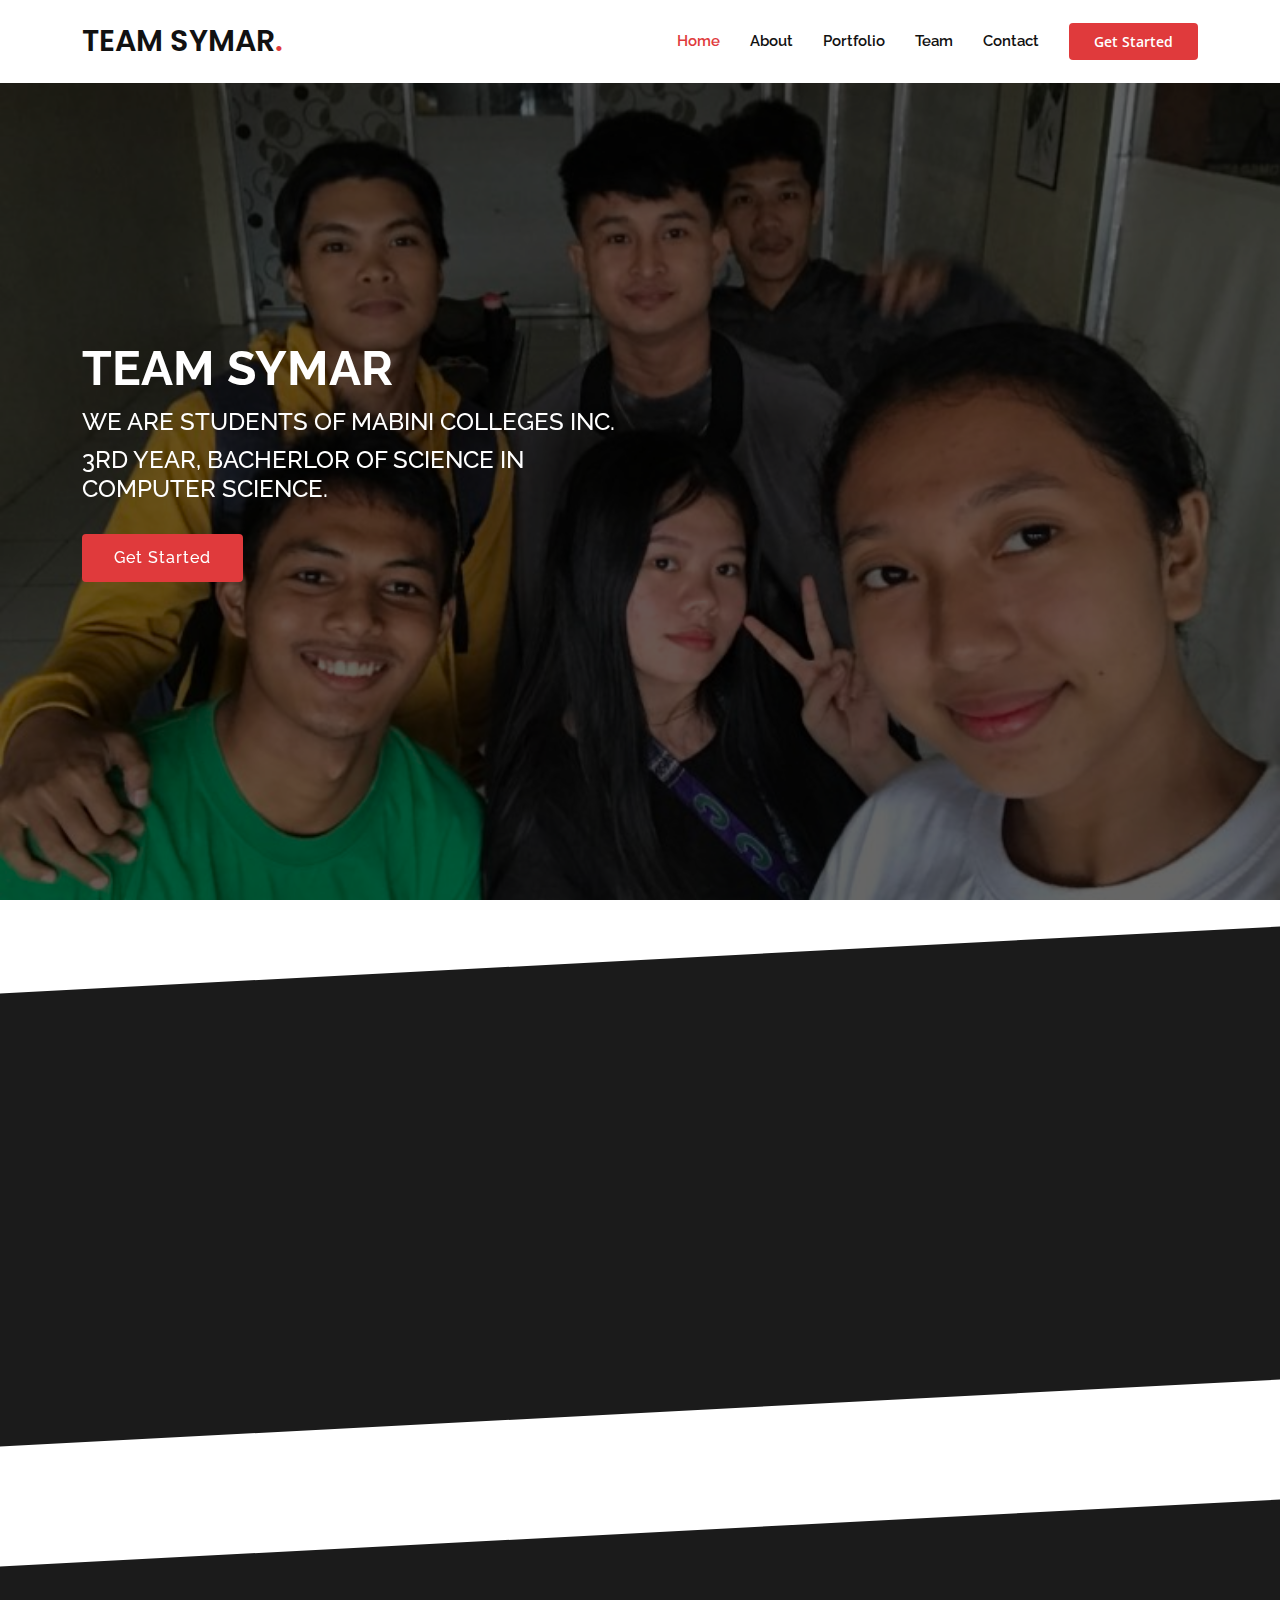
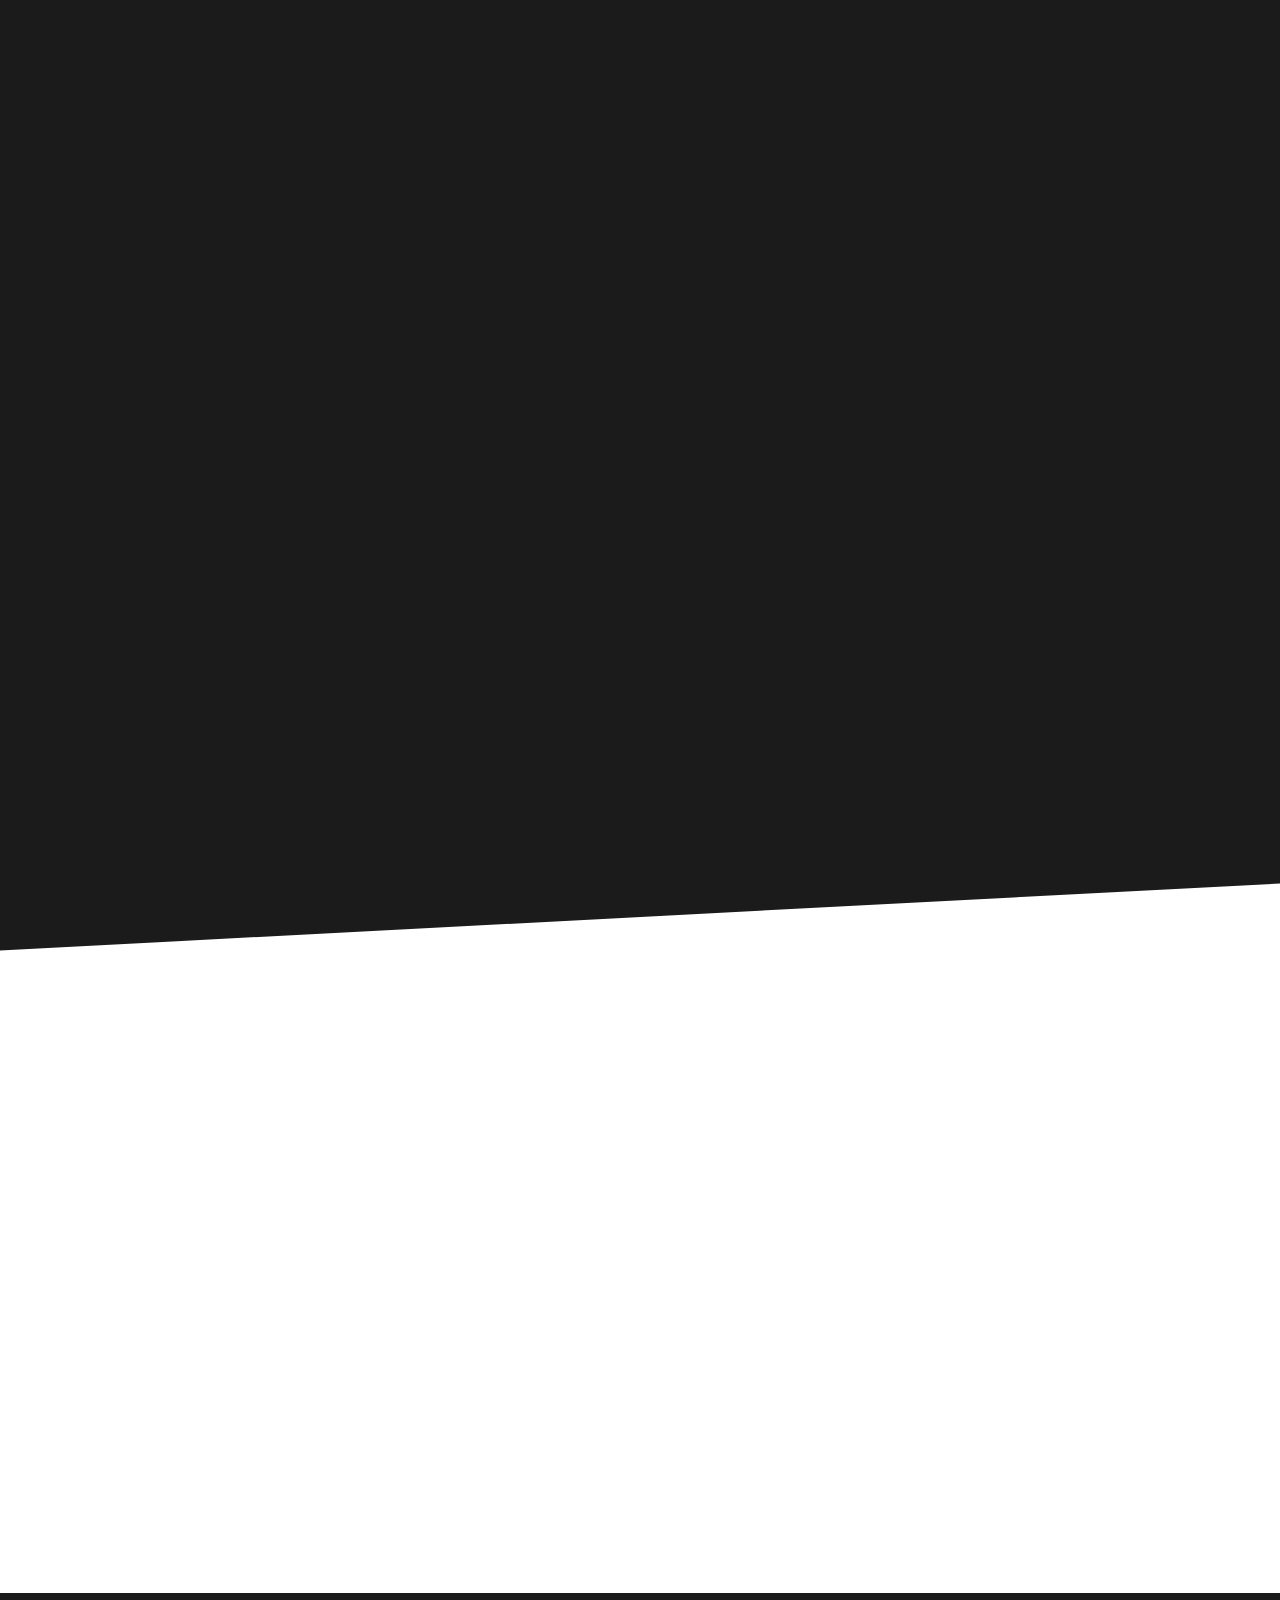
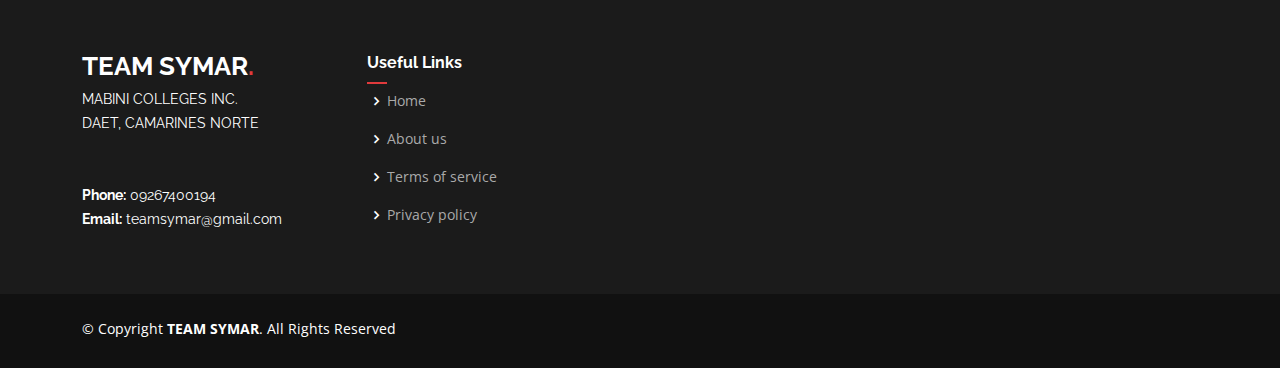
<file: index.html>
<!DOCTYPE html>
<html lang="en">

<head>
  <meta charset="utf-8">
  <meta content="width=device-width, initial-scale=1.0" name="viewport">

  <title>Team Symar</title>
  <meta content="" name="description">
  <meta content="" name="keywords">

  <!-- Favicons -->
  <link href="assets/img/favicon.png" rel="icon">
  <link href="assets/img/apple-touch-icon.png" rel="apple-touch-icon">

  <!-- Google Fonts -->
  <link href="https://fonts.googleapis.com/css?family=Open+Sans:300,300i,400,400i,600,600i,700,700i|Raleway:300,300i,400,400i,500,500i,600,600i,700,700i|Poppins:300,300i,400,400i,500,500i,600,600i,700,700i" rel="stylesheet">

  <!-- Vendor CSS Files -->
  <link href="assets/vendor/aos/aos.css" rel="stylesheet">
  <link href="assets/vendor/bootstrap/css/bootstrap.min.css" rel="stylesheet">
  <link href="assets/vendor/bootstrap-icons/bootstrap-icons.css" rel="stylesheet">
  <link href="assets/vendor/boxicons/css/boxicons.min.css" rel="stylesheet">
  <link href="assets/vendor/glightbox/css/glightbox.min.css" rel="stylesheet">
  <link href="assets/vendor/remixicon/remixicon.css" rel="stylesheet">
  <link href="assets/vendor/swiper/swiper-bundle.min.css" rel="stylesheet">

  <!-- Template Main CSS File -->
  <link href="assets/css/style.css" rel="stylesheet">

  <!-- =======================================================
  * Template Name: Presento
  * Updated: Jun 14 2023 with Bootstrap v5.3.0
  * Template URL: https://bootstrapmade.com/presento-bootstrap-corporate-template/
  * Author: BootstrapMade.com
  * License: https://bootstrapmade.com/license/
  ======================================================== -->
</head>

<body>

  <!-- ======= Header ======= -->
  <header id="header" class="fixed-top d-flex align-items-center">
    <div class="container d-flex align-items-center">
      <h1 class="logo me-auto"><a href="index.html">TEAM SYMAR<span>.</span></a></h1>
      <!-- Uncomment below if you prefer to use an image logo -->
      <!-- <a href="index.html" class="logo me-auto"><img src="assets/img/logo.png" alt=""></a>-->

      <nav id="navbar" class="navbar order-last order-lg-0">
        <ul>
          <li><a class="nav-link scrollto active" href="#hero">Home</a></li>
          <li><a class="nav-link scrollto" href="#about">About</a></li>
       
          <li><a class="nav-link scrollto " href="#Portfolio">Portfolio</a></li>
          <li><a class="nav-link scrollto" href="#team">Team</a></li>
         
          <li><a class="nav-link scrollto" href="#contact">Contact</a></li>
        </ul>
        <i class="bi bi-list mobile-nav-toggle"></i>
      </nav><!-- .navbar -->

      <a href="#about" class="get-started-btn scrollto">Get Started</a>
    </div>
  </header><!-- End Header -->

  <!-- ======= Hero Section ======= -->
  <section id="hero" class="d-flex align-items-center">

    <div class="container" data-aos="zoom-out" data-aos-delay="100">
      <div class="row">
        <div class="col-xl-6">
          <h1>TEAM SYMAR</h1>
          <h2>WE ARE STUDENTS OF MABINI COLLEGES INC. 
            </h2>
             <h2>
              3RD YEAR,
              BACHERLOR OF SCIENCE IN COMPUTER SCIENCE.</h2>
          <a href="#about" class="btn-get-started scrollto">Get Started</a>
        </div>
      </div>
    </div>

  </section><!-- End Hero -->

  <main id="main">

    

    <!-- ======= About Section ======= -->
    <section id="about" class="about section-bg">
      <div class="container" data-aos="fade-up">

        <div class="row no-gutters">
          <div class="content col-xl-25 d-flex align-items-stretch">
            <div class="content">
              <h3>TEAM SYMAR</h3>
              <p>
              Team Symar was created recently this month of June 2023. 
              The team consist six members. It was form aiming to conduct our very first Practicum on Job Training. The head leader of the team is Kian B. Gomez, and his member are; John Denver U Reodique, Jeric T. Sevilla, Joel S. Gallarin, Rebecca D. Roldan, and Angela Joyce C. Acebo. Each member has assigned position, half was developer the other was researcher.
              </p>
              <a href="#" class="about-btn"><span>About us</span> <i class="bx bx-chevron-right"></i></a>
            </div>
          </div>
         

      </div>
    </section><!-- End About Section -->

    

   

   

    

    <!-- ======= Team Section ======= -->
    <section id="team" class="team section-bg">
      <div class="container" data-aos="fade-up">

        <div class="section-title">
          <h2>Team</h2>
          <p>OUR TEAM</p>
        </div>

        <div class="row">

          <div class="col-lg-3 col-md-6 d-flex align-items-stretch">
            <div class="member" data-aos="fade-up" data-aos-delay="100">
              <div class="member-img">
                <img src="assets/img/team/team-2.jpg" class="img-fluid" alt="">
                
              </div>
              <div class="member-info">
                <h4>Kian Gomez</h4>
               
              </div>
            </div>
          </div>

          <div class="col-lg-3 col-md-6 d-flex align-items-stretch">
            <div class="member" data-aos="fade-up" data-aos-delay="200">
              <div class="member-img">
                <img src="assets/img/team/team-3.jpg" class="img-fluid" alt="">
               
              </div>
              <div class="member-info">
                <h4>Angela Joyce Acebo</h4>
               
              </div>
            </div>
          </div>

          <div class="col-lg-3 col-md-6 d-flex align-items-stretch">
            <div class="member" data-aos="fade-up" data-aos-delay="300">
              <div class="member-img">
                <img src="assets/img/team/team-4.jpg" class="img-fluid" alt="">
                
              </div>
              <div class="member-info">
                <h4>Rebecca Roldan</h4>
               
              </div>
            </div>
          </div>

          <div class="col-lg-3 col-md-6 d-flex align-items-stretch">
            <div class="member" data-aos="fade-up" data-aos-delay="400">
              <div class="member-img">
                <img src="assets/img/team/team-6.jpg" class="img-fluid" alt="">
               
              </div>
              <div class="member-info">
                <h4>Jeric Sevilla</h4>
               
              </div>
            </div>
          </div>

          <div class="col-lg-3 col-md-6 d-flex align-items-stretch">
            <div class="member" data-aos="fade-up" data-aos-delay="400">
              <div class="member-img">
                <img src="assets/img/team/team-5.jpg" class="img-fluid" alt="">
                
              </div>
              <div class="member-info">
                <h4>Joel Gallarin</h4>
                
              </div>
            </div>
          </div>

          <div class="col-lg-3 col-md-6 d-flex align-items-stretch">
            <div class="member" data-aos="fade-up" data-aos-delay="400">
              <div class="member-img">
                <img src="assets/img/team/team-1.jpg" class="img-fluid" alt="">
                
              </div>
              <div class="member-info">
                <h4>Denver Reodique</h4>
               
              </div>
            </div>
          </div>

        </div>

      </div>
    </section><!-- End Team Section -->

    <!-- ======= Contact Section ======= -->
    <section id="contact" class="contact">
      <div class="container" data-aos="fade-up">

        <div class="section-title">
          <h2>Contact</h2>
         
        </div>

        <div class="row" data-aos="fade-up" data-aos-delay="100">

          <div class="col-lg-20">

            <div class="row">
              <div class="col-md-12">
                <div class="info-box">
                  <i class="bx bx-map"></i>
                  <h3>Our Address</h3>
                  <p>MABINI COLLEGES INC. </p>
                </div>
              </div>
              <div class="col-md-6">
                <div class="info-box mt-4">
                  <i class="bx bx-envelope"></i>
                  <h3>Email Us</h3>
                  <p>teamsymar@gmail.com</p>
                </div>
              </div>
              <div class="col-md-6">
                <div class="info-box mt-4">
                  <i class="bx bx-phone-call"></i>
                  <h3>Call Us</h3>
                  <p>09267400194</p>
                </div>
              </div>
            </div>

          </div>

         

        </div>

      </div>
    </section><!-- End Contact Section -->

  </main><!-- End #main -->

  <!-- ======= Footer ======= -->
  <footer id="footer">

    <div class="footer-top">
      <div class="container">
        <div class="row">

          <div class="col-lg-3 col-md-6 footer-contact">
            <h3>TEAM SYMAR<span>.</span></h3>
            <p>
              MABINI COLLEGES INC.  <br>
              DAET, CAMARINES NORTE<br>
              <br><br>
              <strong>Phone:</strong> 09267400194<br>
              <strong>Email:</strong> teamsymar@gmail.com<br>
            </p>
          </div>

          <div class="col-lg-2 col-md-6 footer-links">
            <h4>Useful Links</h4>
            <ul>
              <li><i class="bx bx-chevron-right"></i> <a href="#">Home</a></li>
              <li><i class="bx bx-chevron-right"></i> <a href="#">About us</a></li>
           
              <li><i class="bx bx-chevron-right"></i> <a href="#">Terms of service</a></li>
              <li><i class="bx bx-chevron-right"></i> <a href="#">Privacy policy</a></li>
            </ul>
          </div>

          

          

        </div>
      </div>
    </div>

    <div class="container d-md-flex py-4">

      <div class="me-md-auto text-center text-md-start">
        <div class="copyright">
          &copy; Copyright <strong><span>TEAM SYMAR</span></strong>. All Rights Reserved
        </div>
        <div class="credits">
          <!-- All the links in the footer should remain intact. -->
          <!-- You can delete the links only if you purchased the pro version. -->
          <!-- Licensing information: https://bootstrapmade.com/license/ -->
          <!-- Purchase the pro version with working PHP/AJAX contact form: https://bootstrapmade.com/presento-bootstrap-corporate-template/ -->
        
        </div>
      </div>
     
    </div>
  </footer><!-- End Footer -->

  <a href="#" class="back-to-top d-flex align-items-center justify-content-center"><i class="bi bi-arrow-up-short"></i></a>

  <!-- Vendor JS Files -->
  <script src="assets/vendor/purecounter/purecounter_vanilla.js"></script>
  <script src="assets/vendor/aos/aos.js"></script>
  <script src="assets/vendor/bootstrap/js/bootstrap.bundle.min.js"></script>
  <script src="assets/vendor/glightbox/js/glightbox.min.js"></script>
  <script src="assets/vendor/isotope-layout/isotope.pkgd.min.js"></script>
  <script src="assets/vendor/swiper/swiper-bundle.min.js"></script>
  <script src="assets/vendor/php-email-form/validate.js"></script>

  <!-- Template Main JS File -->
  <script src="assets/js/main.js"></script>

</body>

</html>
</file>
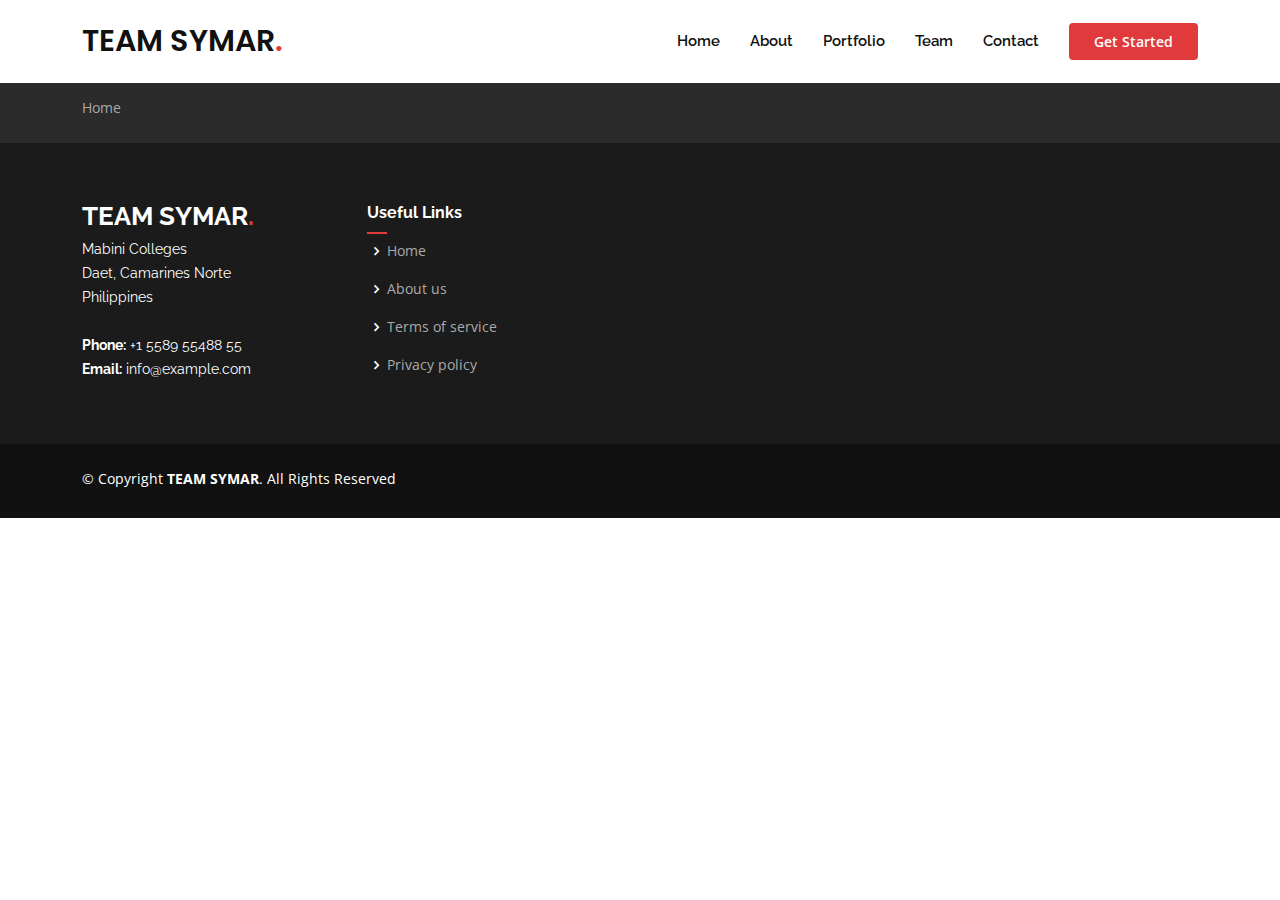
<file: blog-single.html>
<!DOCTYPE html>
<html lang="en">

<head>
  <meta charset="utf-8">
  <meta content="width=device-width, initial-scale=1.0" name="viewport">

  <title>Team Symar</title>
  <meta content="" name="description">
  <meta content="" name="keywords">

  <!-- Favicons -->
  <link href="assets/img/favicon.png" rel="icon">
  <link href="assets/img/apple-touch-icon.png" rel="apple-touch-icon">

  <!-- Google Fonts -->
  <link href="https://fonts.googleapis.com/css?family=Open+Sans:300,300i,400,400i,600,600i,700,700i|Raleway:300,300i,400,400i,500,500i,600,600i,700,700i|Poppins:300,300i,400,400i,500,500i,600,600i,700,700i" rel="stylesheet">

  <!-- Vendor CSS Files -->
  <link href="assets/vendor/aos/aos.css" rel="stylesheet">
  <link href="assets/vendor/bootstrap/css/bootstrap.min.css" rel="stylesheet">
  <link href="assets/vendor/bootstrap-icons/bootstrap-icons.css" rel="stylesheet">
  <link href="assets/vendor/boxicons/css/boxicons.min.css" rel="stylesheet">
  <link href="assets/vendor/glightbox/css/glightbox.min.css" rel="stylesheet">
  <link href="assets/vendor/remixicon/remixicon.css" rel="stylesheet">
  <link href="assets/vendor/swiper/swiper-bundle.min.css" rel="stylesheet">

  <!-- Template Main CSS File -->
  <link href="assets/css/style.css" rel="stylesheet">

  <!-- =======================================================
  * Template Name: Presento
  * Updated: Jun 14 2023 with Bootstrap v5.3.0
  * Template URL: https://bootstrapmade.com/presento-bootstrap-corporate-template/
  * Author: BootstrapMade.com
  * License: https://bootstrapmade.com/license/
  ======================================================== -->
</head>

<body>

  <!-- ======= Header ======= -->
  <header id="header" class="fixed-top d-flex align-items-center">
    <div class="container d-flex align-items-center">
      <h1 class="logo me-auto"><a href="index.html">TEAM SYMAR<span>.</span></a></h1>
      <!-- Uncomment below if you prefer to use an image logo -->
      <!-- <a href="index.html" class="logo me-auto"><img src="assets/img/logo.png" alt=""></a>-->

      <nav id="navbar" class="navbar order-last order-lg-0">
        <ul>
          <li><a class="nav-link scrollto " href="#hero">Home</a></li>
          <li><a class="nav-link scrollto" href="#about">About</a></li>
         
          <li><a class="nav-link scrollto " href="#Portfolio">Portfolio</a></li>
          <li><a class="nav-link scrollto" href="#team">Team</a></li>
          
          
          <li><a class="nav-link scrollto" href="#contact">Contact</a></li>
        </ul>
        <i class="bi bi-list mobile-nav-toggle"></i>
      </nav><!-- .navbar -->

      <a href="#about" class="get-started-btn scrollto">Get Started</a>
    </div>
  </header><!-- End Header -->

  <main id="main">

    <!-- ======= Breadcrumbs ======= -->
    <section class="breadcrumbs">
      <div class="container">

        <ol>
          <li><a href="index.html">Home</a></li>
        
        
        </ol>
      

      </div>
    </section><!-- End Breadcrumbs -->

    

  <!-- ======= Footer ======= -->
  <footer id="footer">

    <div class="footer-top">
      <div class="container">
        <div class="row">

          <div class="col-lg-3 col-md-6 footer-contact">
            <h3>TEAM SYMAR<span>.</span></h3>
            <p>
             Mabini Colleges <br>
             Daet, Camarines Norte<br>
             Philippines <br><br>
              <strong>Phone:</strong> +1 5589 55488 55<br>
              <strong>Email:</strong> info@example.com<br>
            </p>
          </div>

          <div class="col-lg-2 col-md-6 footer-links">
            <h4>Useful Links</h4>
            <ul>
              <li><i class="bx bx-chevron-right"></i> <a href="#">Home</a></li>
              <li><i class="bx bx-chevron-right"></i> <a href="#">About us</a></li>
             
              <li><i class="bx bx-chevron-right"></i> <a href="#">Terms of service</a></li>
              <li><i class="bx bx-chevron-right"></i> <a href="#">Privacy policy</a></li>
            </ul>
          </div>

         

         

        </div>
      </div>
    </div>

    <div class="container d-md-flex py-4">

      <div class="me-md-auto text-center text-md-start">
        <div class="copyright">
          &copy; Copyright <strong><span>TEAM SYMAR</span></strong>. All Rights Reserved
        </div>
        <div class="credits">
          <!-- All the links in the footer should remain intact. -->
          <!-- You can delete the links only if you purchased the pro version. -->
          <!-- Licensing information: https://bootstrapmade.com/license/ -->
          <!-- Purchase the pro version with working PHP/AJAX contact form: https://bootstrapmade.com/presento-bootstrap-corporate-template/ -->
       
        </div>
      </div>
     
    </div>
  </footer><!-- End Footer -->

  <a href="#" class="back-to-top d-flex align-items-center justify-content-center"><i class="bi bi-arrow-up-short"></i></a>

  <!-- Vendor JS Files -->
  <script src="assets/vendor/purecounter/purecounter_vanilla.js"></script>
  <script src="assets/vendor/aos/aos.js"></script>
  <script src="assets/vendor/bootstrap/js/bootstrap.bundle.min.js"></script>
  <script src="assets/vendor/glightbox/js/glightbox.min.js"></script>
  <script src="assets/vendor/isotope-layout/isotope.pkgd.min.js"></script>
  <script src="assets/vendor/swiper/swiper-bundle.min.js"></script>
  <script src="assets/vendor/php-email-form/validate.js"></script>

  <!-- Template Main JS File -->
  <script src="assets/js/main.js"></script>

</body>

</html>
</file>
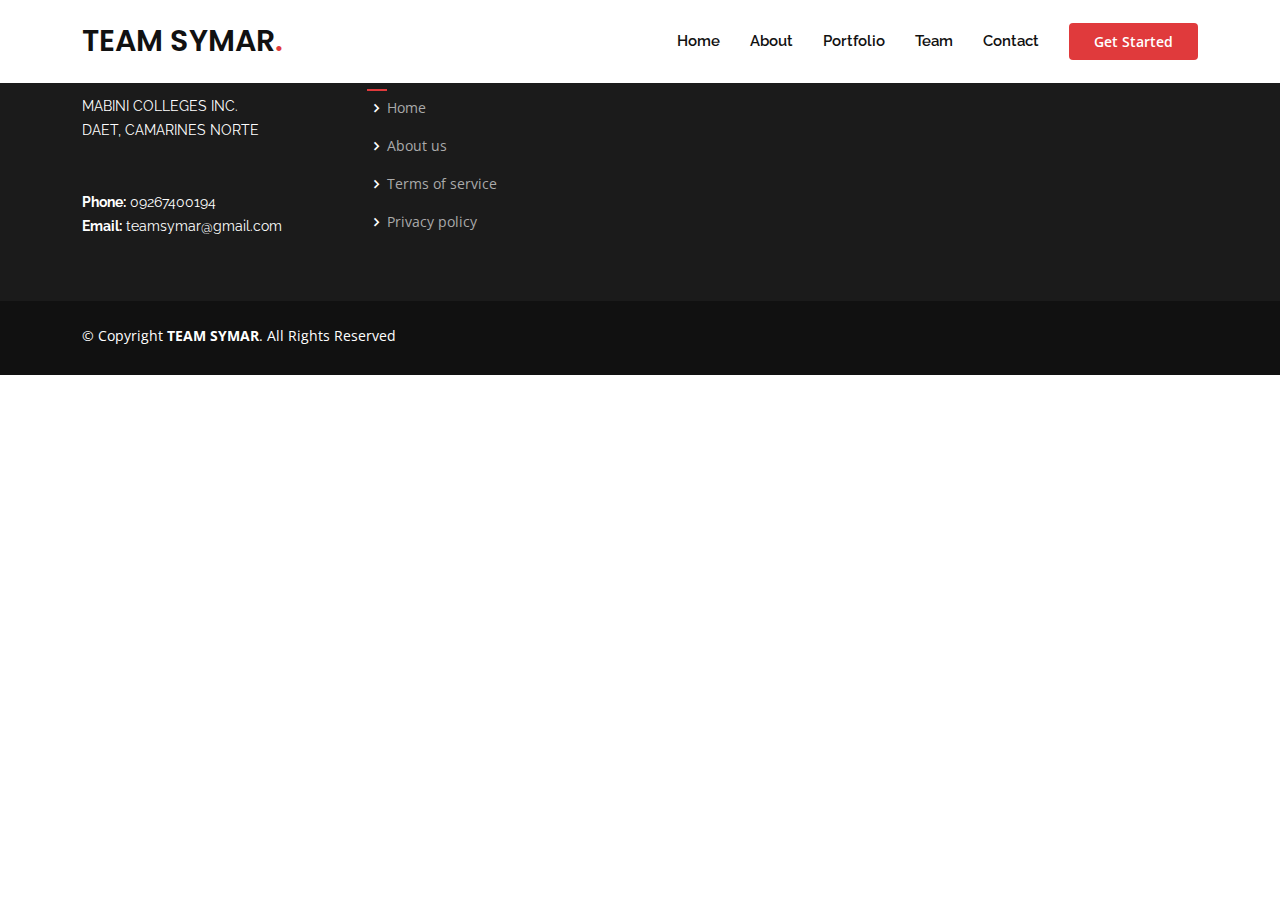
<file: blog.html>
<!DOCTYPE html>
<html lang="en">

<head>
  <meta charset="utf-8">
  <meta content="width=device-width, initial-scale=1.0" name="viewport">

  <title>Team Symar</title>
  <meta content="" name="description">
  <meta content="" name="keywords">

  <!-- Favicons -->
  <link href="assets/img/favicon.png" rel="icon">
  <link href="assets/img/apple-touch-icon.png" rel="apple-touch-icon">

  <!-- Google Fonts -->
  <link href="https://fonts.googleapis.com/css?family=Open+Sans:300,300i,400,400i,600,600i,700,700i|Raleway:300,300i,400,400i,500,500i,600,600i,700,700i|Poppins:300,300i,400,400i,500,500i,600,600i,700,700i" rel="stylesheet">

  <!-- Vendor CSS Files -->
  <link href="assets/vendor/aos/aos.css" rel="stylesheet">
  <link href="assets/vendor/bootstrap/css/bootstrap.min.css" rel="stylesheet">
  <link href="assets/vendor/bootstrap-icons/bootstrap-icons.css" rel="stylesheet">
  <link href="assets/vendor/boxicons/css/boxicons.min.css" rel="stylesheet">
  <link href="assets/vendor/glightbox/css/glightbox.min.css" rel="stylesheet">
  <link href="assets/vendor/remixicon/remixicon.css" rel="stylesheet">
  <link href="assets/vendor/swiper/swiper-bundle.min.css" rel="stylesheet">

  <!-- Template Main CSS File -->
  <link href="assets/css/style.css" rel="stylesheet">

  <!-- =======================================================
  * Template Name: Presento
  * Updated: Jun 14 2023 with Bootstrap v5.3.0
  * Template URL: https://bootstrapmade.com/presento-bootstrap-corporate-template/
  * Author: BootstrapMade.com
  * License: https://bootstrapmade.com/license/
  ======================================================== -->
</head>

<body>

  <!-- ======= Header ======= -->
  <header id="header" class="fixed-top d-flex align-items-center">
    <div class="container d-flex align-items-center">
      <h1 class="logo me-auto"><a href="index.html">TEAM SYMAR<span>.</span></a></h1>
      <!-- Uncomment below if you prefer to use an image logo -->
      <!-- <a href="index.html" class="logo me-auto"><img src="assets/img/logo.png" alt=""></a>-->

      <nav id="navbar" class="navbar order-last order-lg-0">
        <ul>
          <li><a class="nav-link scrollto " href="#hero">Home</a></li>
          <li><a class="nav-link scrollto" href="#about">About</a></li>
     
          <li><a class="nav-link scrollto " href="#Portfolio">Portfolio</a></li>
          <li><a class="nav-link scrollto" href="#team">Team</a></li>
          
          <li><a class="nav-link scrollto" href="#contact">Contact</a></li>
        </ul>
        <i class="bi bi-list mobile-nav-toggle"></i>
      </nav><!-- .navbar -->

      <a href="#about" class="get-started-btn scrollto">Get Started</a>
    </div>
  </header><!-- End Header -->

  <main id="main">

    

  <!-- ======= Footer ======= -->
  <footer id="footer">

    <div class="footer-top">
      <div class="container">
        <div class="row">

          <div class="col-lg-3 col-md-6 footer-contact">
            <h3>TEAM SYMAR<span>.</span></h3>
            <p>
              MABINI COLLEGES INC.<br>
              DAET, CAMARINES NORTE<br>
              <br><br>
              <strong>Phone:</strong> 09267400194<br>
              <strong>Email:</strong> teamsymar@gmail.com<br>
            </p>
          </div>

          <div class="col-lg-2 col-md-6 footer-links">
            <h4>Useful Links</h4>
            <ul>
              <li><i class="bx bx-chevron-right"></i> <a href="#">Home</a></li>
              <li><i class="bx bx-chevron-right"></i> <a href="#">About us</a></li>
           
              <li><i class="bx bx-chevron-right"></i> <a href="#">Terms of service</a></li>
              <li><i class="bx bx-chevron-right"></i> <a href="#">Privacy policy</a></li>
            </ul>
          </div>

         

          

        </div>
      </div>
    </div>

    <div class="container d-md-flex py-4">

      <div class="me-md-auto text-center text-md-start">
        <div class="copyright">
          &copy; Copyright <strong><span>TEAM SYMAR</span></strong>. All Rights Reserved
        </div>
        <div class="credits">
          <!-- All the links in the footer should remain intact. -->
          <!-- You can delete the links only if you purchased the pro version. -->
          <!-- Licensing information: https://bootstrapmade.com/license/ -->
          <!-- Purchase the pro version with working PHP/AJAX contact form: https://bootstrapmade.com/presento-bootstrap-corporate-template/ -->
         
        </div>
      </div>
      
    </div>
  </footer><!-- End Footer -->

  <a href="#" class="back-to-top d-flex align-items-center justify-content-center"><i class="bi bi-arrow-up-short"></i></a>

  <!-- Vendor JS Files -->
  <script src="assets/vendor/purecounter/purecounter_vanilla.js"></script>
  <script src="assets/vendor/aos/aos.js"></script>
  <script src="assets/vendor/bootstrap/js/bootstrap.bundle.min.js"></script>
  <script src="assets/vendor/glightbox/js/glightbox.min.js"></script>
  <script src="assets/vendor/isotope-layout/isotope.pkgd.min.js"></script>
  <script src="assets/vendor/swiper/swiper-bundle.min.js"></script>
  <script src="assets/vendor/php-email-form/validate.js"></script>

  <!-- Template Main JS File -->
  <script src="assets/js/main.js"></script>

</body>

</html>
</file>
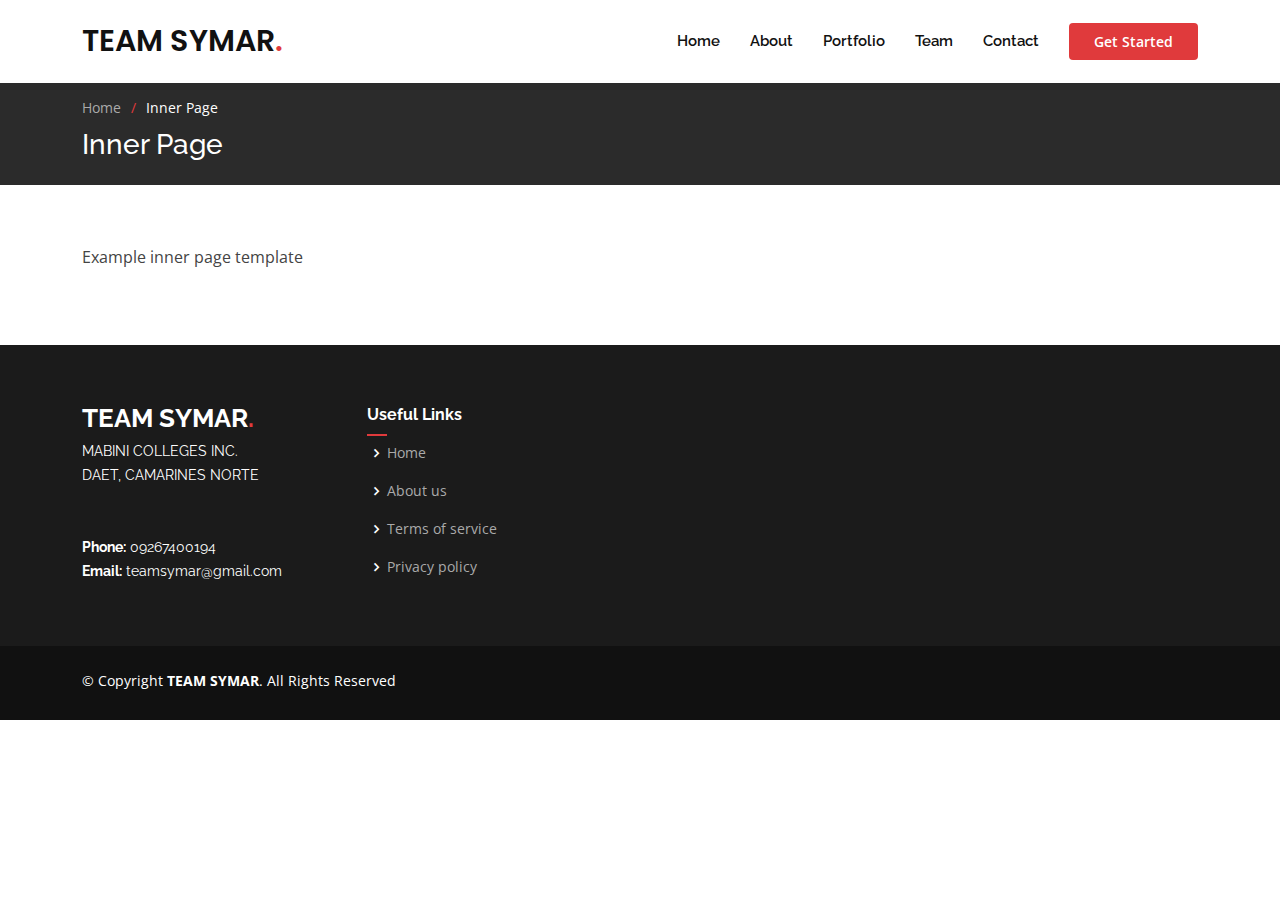
<file: inner-page.html>
<!DOCTYPE html>
<html lang="en">

<head>
  <meta charset="utf-8">
  <meta content="width=device-width, initial-scale=1.0" name="viewport">

  <title>Team Symar</title>
  <meta content="" name="description">
  <meta content="" name="keywords">

  <!-- Favicons -->
  <link href="assets/img/favicon.png" rel="icon">
  <link href="assets/img/apple-touch-icon.png" rel="apple-touch-icon">

  <!-- Google Fonts -->
  <link href="https://fonts.googleapis.com/css?family=Open+Sans:300,300i,400,400i,600,600i,700,700i|Raleway:300,300i,400,400i,500,500i,600,600i,700,700i|Poppins:300,300i,400,400i,500,500i,600,600i,700,700i" rel="stylesheet">

  <!-- Vendor CSS Files -->
  <link href="assets/vendor/aos/aos.css" rel="stylesheet">
  <link href="assets/vendor/bootstrap/css/bootstrap.min.css" rel="stylesheet">
  <link href="assets/vendor/bootstrap-icons/bootstrap-icons.css" rel="stylesheet">
  <link href="assets/vendor/boxicons/css/boxicons.min.css" rel="stylesheet">
  <link href="assets/vendor/glightbox/css/glightbox.min.css" rel="stylesheet">
  <link href="assets/vendor/remixicon/remixicon.css" rel="stylesheet">
  <link href="assets/vendor/swiper/swiper-bundle.min.css" rel="stylesheet">

  <!-- Template Main CSS File -->
  <link href="assets/css/style.css" rel="stylesheet">

  <!-- =======================================================
  * Template Name: Presento
  * Updated: Jun 14 2023 with Bootstrap v5.3.0
  * Template URL: https://bootstrapmade.com/presento-bootstrap-corporate-template/
  * Author: BootstrapMade.com
  * License: https://bootstrapmade.com/license/
  ======================================================== -->
</head>

<body>

  <!-- ======= Header ======= -->
  <header id="header" class="fixed-top d-flex align-items-center">
    <div class="container d-flex align-items-center">
      <h1 class="logo me-auto"><a href="index.html">TEAM SYMAR<span>.</span></a></h1>
      <!-- Uncomment below if you prefer to use an image logo -->
      <!-- <a href="index.html" class="logo me-auto"><img src="assets/img/logo.png" alt=""></a>-->

      <nav id="navbar" class="navbar order-last order-lg-0">
        <ul>
          <li><a class="nav-link scrollto " href="#hero">Home</a></li>
          <li><a class="nav-link scrollto" href="#about">About</a></li>
        
          <li><a class="nav-link scrollto " href="#Portfolio">Portfolio</a></li>
          <li><a class="nav-link scrollto" href="#team">Team</a></li>
          
          <li><a class="nav-link scrollto" href="#contact">Contact</a></li>
        </ul>
        <i class="bi bi-list mobile-nav-toggle"></i>
      </nav><!-- .navbar -->

      <a href="#about" class="get-started-btn scrollto">Get Started</a>
    </div>
  </header><!-- End Header -->

  <main id="main">

    <!-- ======= Breadcrumbs ======= -->
    <section class="breadcrumbs">
      <div class="container">

        <ol>
          <li><a href="index.html">Home</a></li>
          <li>Inner Page</li>
        </ol>
        <h2>Inner Page</h2>

      </div>
    </section><!-- End Breadcrumbs -->

    <section class="inner-page">
      <div class="container" data-aos="fade-up">
        <p>
          Example inner page template
        </p>
      </div>
    </section>

  </main><!-- End #main -->

  <!-- ======= Footer ======= -->
  <footer id="footer">

    <div class="footer-top">
      <div class="container">
        <div class="row">

          <div class="col-lg-3 col-md-6 footer-contact">
            <h3>TEAM SYMAR<span>.</span></h3>
            <p>
              MABINI COLLEGES INC. <br>
              DAET, CAMARINES NORTE<br>
             <br><br>
              <strong>Phone:</strong> 09267400194<br>
              <strong>Email:</strong> teamsymar@gmail.com<br>
            </p>
          </div>

          <div class="col-lg-2 col-md-6 footer-links">
            <h4>Useful Links</h4>
            <ul>
              <li><i class="bx bx-chevron-right"></i> <a href="#">Home</a></li>
              <li><i class="bx bx-chevron-right"></i> <a href="#">About us</a></li>
           
              <li><i class="bx bx-chevron-right"></i> <a href="#">Terms of service</a></li>
              <li><i class="bx bx-chevron-right"></i> <a href="#">Privacy policy</a></li>
            </ul>
          </div>

          

         

        </div>
      </div>
    </div>

    <div class="container d-md-flex py-4">

      <div class="me-md-auto text-center text-md-start">
        <div class="copyright">
          &copy; Copyright <strong><span>TEAM SYMAR</span></strong>. All Rights Reserved
        </div>
        <div class="credits">
          <!-- All the links in the footer should remain intact. -->
          <!-- You can delete the links only if you purchased the pro version. -->
          <!-- Licensing information: https://bootstrapmade.com/license/ -->
          <!-- Purchase the pro version with working PHP/AJAX contact form: https://bootstrapmade.com/presento-bootstrap-corporate-template/ -->
         
        </div>
      </div>
     
    </div>
  </footer><!-- End Footer -->

  <a href="#" class="back-to-top d-flex align-items-center justify-content-center"><i class="bi bi-arrow-up-short"></i></a>

  <!-- Vendor JS Files -->
  <script src="assets/vendor/purecounter/purecounter_vanilla.js"></script>
  <script src="assets/vendor/aos/aos.js"></script>
  <script src="assets/vendor/bootstrap/js/bootstrap.bundle.min.js"></script>
  <script src="assets/vendor/glightbox/js/glightbox.min.js"></script>
  <script src="assets/vendor/isotope-layout/isotope.pkgd.min.js"></script>
  <script src="assets/vendor/swiper/swiper-bundle.min.js"></script>
  <script src="assets/vendor/php-email-form/validate.js"></script>

  <!-- Template Main JS File -->
  <script src="assets/js/main.js"></script>

</body>

</html>
</file>
<file: assets/css/style.css>
/**
* Template Name: Presento
* Updated: Jun 14 2023 with Bootstrap v5.3.0
* Template URL: https://bootstrapmade.com/presento-bootstrap-corporate-template/
* Author: BootstrapMade.com
* License: https://bootstrapmade.com/license/
*/

/*--------------------------------------------------------------
# General
--------------------------------------------------------------*/
body {
  font-family: "Open Sans", sans-serif;
  color: #444444;
}

a {
  color: #e03a3c;
  text-decoration: none;
}

a:hover {
  color: #e76668;
  text-decoration: none;
}

h1,
h2,
h3,
h4,
h5,
h6 {
  font-family: "Raleway", sans-serif;
}

/*--------------------------------------------------------------
# Back to top button
--------------------------------------------------------------*/
.back-to-top {
  position: fixed;
  visibility: hidden;
  opacity: 0;
  right: 15px;
  bottom: 15px;
  z-index: 996;
  background: #e03a3c;
  width: 40px;
  height: 40px;
  border-radius: 4px;
  transition: all 0.4s;
}

.back-to-top i {
  font-size: 28px;
  color: #fff;
  line-height: 0;
}

.back-to-top:hover {
  background: #e65d5f;
  color: #fff;
}

.back-to-top.active {
  visibility: visible;
  opacity: 1;
}

/*--------------------------------------------------------------
# Disable aos animation delay on mobile devices
--------------------------------------------------------------*/
@media screen and (max-width: 768px) {
  [data-aos-delay] {
    transition-delay: 0 !important;
  }
}

/*--------------------------------------------------------------
# Header
--------------------------------------------------------------*/
#header {
  background: #fff;
  transition: all 0.5s;
  z-index: 997;
  padding: 20px 0;
}

#header.header-scrolled {
  padding: 12px 0;
  box-shadow: 0px 2px 15px rgba(0, 0, 0, 0.1);
}

#header .logo {
  font-size: 30px;
  margin: 0;
  padding: 0;
  font-weight: 600;
  font-family: "Poppins", sans-serif;
}

#header .logo a {
  color: #111111;
}

#header .logo a span {
  color: #e03a3c;
}

#header .logo img {
  max-height: 40px;
}

/*--------------------------------------------------------------
# Get Startet Button
--------------------------------------------------------------*/
.get-started-btn {
  margin-left: 30px;
  background: #e03a3c;
  color: #fff;
  border-radius: 4px;
  padding: 8px 25px;
  white-space: nowrap;
  transition: 0.3s;
  font-size: 14px;
  font-weight: 600;
  display: inline-block;
}

.get-started-btn:hover {
  background: #111111;
  color: #fff;
}

@media (max-width: 992px) {
  .get-started-btn {
    margin: 0 15px 0 0;
    padding: 6px 18px;
  }
}

/*--------------------------------------------------------------
# Navigation Menu
--------------------------------------------------------------*/
/**
* Desktop Navigation 
*/
.navbar {
  padding: 0;
}

.navbar ul {
  margin: 0;
  padding: 0;
  display: flex;
  list-style: none;
  align-items: center;
}

.navbar li {
  position: relative;
}

.navbar a,
.navbar a:focus {
  display: flex;
  align-items: center;
  justify-content: space-between;
  padding: 10px 0 10px 30px;
  font-family: "Raleway", sans-serif;
  font-size: 15px;
  font-weight: 600;
  color: #111111;
  white-space: nowrap;
  transition: 0.3s;
}

.navbar a i,
.navbar a:focus i {
  font-size: 12px;
  line-height: 0;
  margin-left: 5px;
}

.navbar a:hover,
.navbar .active,
.navbar .active:focus,
.navbar li:hover>a {
  color: #e03a3c;
}

.navbar .dropdown ul {
  display: block;
  position: absolute;
  left: 30px;
  top: calc(100% + 30px);
  margin: 0;
  padding: 10px 0;
  z-index: 99;
  opacity: 0;
  visibility: hidden;
  background: #fff;
  box-shadow: 0px 0px 30px rgba(127, 137, 161, 0.25);
  transition: 0.3s;
}

.navbar .dropdown ul li {
  min-width: 200px;
}

.navbar .dropdown ul a {
  padding: 10px 20px;
  font-size: 14px;
}

.navbar .dropdown ul a i {
  font-size: 12px;
}

.navbar .dropdown ul a:hover,
.navbar .dropdown ul .active:hover,
.navbar .dropdown ul li:hover>a {
  color: #e03a3c;
}

.navbar .dropdown:hover>ul {
  opacity: 1;
  top: 100%;
  visibility: visible;
}

.navbar .dropdown .dropdown ul {
  top: 0;
  left: calc(100% - 30px);
  visibility: hidden;
}

.navbar .dropdown .dropdown:hover>ul {
  opacity: 1;
  top: 0;
  left: 100%;
  visibility: visible;
}

@media (max-width: 1366px) {
  .navbar .dropdown .dropdown ul {
    left: -90%;
  }

  .navbar .dropdown .dropdown:hover>ul {
    left: -100%;
  }
}

/**
* Mobile Navigation 
*/
.mobile-nav-toggle {
  color: #111111;
  font-size: 28px;
  cursor: pointer;
  display: none;
  line-height: 0;
  transition: 0.5s;
}

.mobile-nav-toggle.bi-x {
  color: #fff;
}

@media (max-width: 991px) {
  .mobile-nav-toggle {
    display: block;
  }

  .navbar ul {
    display: none;
  }
}

.navbar-mobile {
  position: fixed;
  overflow: hidden;
  top: 0;
  right: 0;
  left: 0;
  bottom: 0;
  background: rgba(0, 0, 0, 0.9);
  transition: 0.3s;
  z-index: 999;
}

.navbar-mobile .mobile-nav-toggle {
  position: absolute;
  top: 15px;
  right: 15px;
}

.navbar-mobile ul {
  display: block;
  position: absolute;
  top: 55px;
  right: 15px;
  bottom: 15px;
  left: 15px;
  padding: 10px 0;
  background-color: #fff;
  overflow-y: auto;
  transition: 0.3s;
}

.navbar-mobile a,
.navbar-mobile a:focus {
  padding: 10px 20px;
  font-size: 15px;
  color: #111111;
}

.navbar-mobile a:hover,
.navbar-mobile .active,
.navbar-mobile li:hover>a {
  color: #e03a3c;
}

.navbar-mobile .getstarted,
.navbar-mobile .getstarted:focus {
  margin: 15px;
}

.navbar-mobile .dropdown ul {
  position: static;
  display: none;
  margin: 10px 20px;
  padding: 10px 0;
  z-index: 99;
  opacity: 1;
  visibility: visible;
  background: #fff;
  box-shadow: 0px 0px 30px rgba(127, 137, 161, 0.25);
}

.navbar-mobile .dropdown ul li {
  min-width: 200px;
}

.navbar-mobile .dropdown ul a {
  padding: 10px 20px;
}

.navbar-mobile .dropdown ul a i {
  font-size: 12px;
}

.navbar-mobile .dropdown ul a:hover,
.navbar-mobile .dropdown ul .active:hover,
.navbar-mobile .dropdown ul li:hover>a {
  color: #e03a3c;
}

.navbar-mobile .dropdown>.dropdown-active {
  display: block;
}

/*--------------------------------------------------------------
# Hero Section
--------------------------------------------------------------*/
#hero {
  width: 100%;
  height: 100vh;
  background: url("../img/123.jpg") top center no-repeat;
  background-size: cover;
  position: relative;
  padding-top: 82px;
}

#hero:before {
  content: "";
  background: rgba(0, 0, 0, 0.6);
  position: absolute;
  bottom: 0;
  top: 0;
  left: 0;
  right: 0;
}

#hero h1 {
  margin: 0;
  font-size: 48px;
  font-weight: 700;
  color: #fff;
}

#hero h2 {
  color: #fff;
  margin: 10px 0 0 0;
  font-size: 24px;
}

#hero .btn-get-started {
  font-family: "Raleway", sans-serif;
  font-weight: 500;
  font-size: 16px;
  letter-spacing: 1px;
  display: inline-block;
  padding: 10px 30px;
  border-radius: 4px;
  transition: 0.5s;
  margin-top: 30px;
  color: #fff;
  background: #e03a3c;
  border: 2px solid #e03a3c;
}

#hero .btn-get-started:hover {
  background: transparent;
  border-color: #fff;
}

@media (max-width: 768px) {
  #hero {
    text-align: center;
    padding-top: 58px;
  }

  #hero h1 {
    font-size: 28px;
  }

  #hero h2 {
    font-size: 18px;
    line-height: 24px;
  }
}

@media (max-height: 500px) {
  #hero {
    height: 120vh;
  }
}

/*--------------------------------------------------------------
# Sections General
--------------------------------------------------------------*/
section {
  padding: 60px 0;
  overflow: hidden;
  position: relative;
}

.section-title {
  text-align: center;
  padding-bottom: 30px;
  position: relative;
}

.section-title h2 {
  font-size: 32px;
  font-weight: bold;
  text-transform: uppercase;
  margin-bottom: 20px;
  padding-bottom: 20px;
  position: relative;
}

.section-title h2::after {
  content: "";
  position: absolute;
  display: block;
  width: 50px;
  height: 3px;
  background: #e03a3c;
  bottom: 0;
  left: calc(50% - 25px);
}

.section-title p {
  margin-bottom: 0;
}

.section-bg {
  padding: 120px 0;
  color: #fff;
}

.section-bg:before {
  content: "";
  background: #1b1b1b;
  position: absolute;
  bottom: 60px;
  top: 60px;
  left: 0;
  right: 0;
  transform: skewY(-3deg);
}

/*--------------------------------------------------------------
# Breadcrumbs
--------------------------------------------------------------*/
.breadcrumbs {
  padding: 15px 0;
  background: #2b2b2b;
  min-height: 40px;
  margin-top: 82px;
  color: #fff;
}

.breadcrumbs h2 {
  font-size: 28px;
  font-weight: 500;
}

.breadcrumbs ol {
  display: flex;
  flex-wrap: wrap;
  list-style: none;
  padding: 0 0 10px 0;
  margin: 0;
  font-size: 14px;
}

.breadcrumbs ol a {
  color: #aaaaaa;
}

.breadcrumbs ol a:hover {
  color: #fff;
  transition: 0.3s;
}

.breadcrumbs ol li+li {
  padding-left: 10px;
}

.breadcrumbs ol li+li::before {
  display: inline-block;
  padding-right: 10px;
  color: #e03a3c;
  content: "/";
}

/*--------------------------------------------------------------
# Clients
--------------------------------------------------------------*/
.clients .swiper-pagination {
  margin-top: 20px;
  position: relative;
}

.clients .swiper-pagination .swiper-pagination-bullet {
  width: 12px;
  height: 12px;
  background-color: #fff;
  opacity: 1;
  border: 1px solid #e03a3c;
}

.clients .swiper-pagination .swiper-pagination-bullet-active {
  background-color: #e03a3c;
}

.clients .swiper-slide img {
  opacity: 0.5;
  transition: 0.3s;
  filter: grayscale(100);
}

.clients .swiper-slide img:hover {
  opacity: 1;
  filter: none;
}

/*--------------------------------------------------------------
# About
--------------------------------------------------------------*/
.about .container {
  position: relative;
  z-index: 10;
}

.about .content {
  padding: 30px 30px 30px 0;
}

.about .content h3 {
  font-weight: 700;
  font-size: 34px;
  margin-bottom: 30px;
}

.about .content p {
  margin-bottom: 30px;
}

.about .content .about-btn {
  padding: 8px 30px 9px 30px;
  color: #fff;
  border-radius: 50px;
  transition: 0.3s;
  text-transform: uppercase;
  font-weight: 600;
  font-size: 13px;
  display: inline-flex;
  align-items: center;
  border: 2px solid #e03a3c;
}

.about .content .about-btn i {
  font-size: 16px;
  padding-left: 5px;
}

.about .content .about-btn:hover {
  background: #e35052;
  background: #e03a3c;
}

.about .icon-boxes .icon-box {
  margin-top: 30px;
}

.about .icon-boxes .icon-box i {
  font-size: 40px;
  color: #e03a3c;
  margin-bottom: 10px;
}

.about .icon-boxes .icon-box h4 {
  font-size: 20px;
  font-weight: 700;
  margin: 0 0 10px 0;
}

.about .icon-boxes .icon-box p {
  font-size: 15px;
  color: #848484;
}

@media (max-width: 1200px) {
  .about .content {
    padding-right: 0;
  }
}

@media (max-width: 768px) {
  .about {
    text-align: center;
  }
}

/*--------------------------------------------------------------
# Counts
--------------------------------------------------------------*/
.counts {
  padding-top: 80px;
}

.counts .count-box {
  padding: 30px 30px 25px 30px;
  width: 100%;
  position: relative;
  text-align: center;
  box-shadow: 0px 2px 35px rgba(0, 0, 0, 0.06);
  border-radius: 4px;
}

.counts .count-box i {
  position: absolute;
  width: 54px;
  height: 54px;
  top: -27px;
  left: 50%;
  transform: translateX(-50%);
  font-size: 24px;
  background: #fff;
  color: #e03a3c;
  border-radius: 50px;
  border: 2px solid #fff;
  box-shadow: 0px 2px 25px rgba(0, 0, 0, 0.1);
  display: inline-flex;
  align-items: center;
  justify-content: center;
}

.counts .count-box span {
  font-size: 36px;
  display: block;
  font-weight: 700;
  color: #111111;
}

.counts .count-box p {
  padding: 0;
  margin: 0;
  font-family: "Raleway", sans-serif;
  font-size: 14px;
}

/*--------------------------------------------------------------
# Tabs
--------------------------------------------------------------*/
.tabs .nav-tabs {
  border: 0;
}

.tabs .nav-link {
  border: 1px solid #b9b9b9;
  padding: 15px;
  transition: 0.3s;
  color: #111111;
  border-radius: 0;
  display: flex;
  align-items: center;
  justify-content: center;
  cursor: pointer;
}

.tabs .nav-link i {
  padding-right: 15px;
  font-size: 48px;
}

.tabs .nav-link h4 {
  font-size: 18px;
  font-weight: 600;
  margin: 0;
}

.tabs .nav-link:hover {
  color: #e03a3c;
}

.tabs .nav-link.active {
  background: #e03a3c;
  color: #fff;
  border-color: #e03a3c;
}

@media (max-width: 768px) {
  .tabs .nav-link i {
    padding: 0;
    line-height: 1;
    font-size: 36px;
  }
}

@media (max-width: 575px) {
  .tabs .nav-link {
    padding: 15px;
  }

  .tabs .nav-link i {
    font-size: 24px;
  }
}

.tabs .tab-content {
  margin-top: 30px;
}

.tabs .tab-pane h3 {
  font-weight: 600;
  font-size: 26px;
}

.tabs .tab-pane ul {
  list-style: none;
  padding: 0;
}

.tabs .tab-pane ul li {
  padding-bottom: 10px;
}

.tabs .tab-pane ul i {
  font-size: 20px;
  padding-right: 4px;
  color: #e03a3c;
}

.tabs .tab-pane p:last-child {
  margin-bottom: 0;
}

/*--------------------------------------------------------------
# Services
--------------------------------------------------------------*/
.services .icon-box {
  margin-bottom: 20px;
  padding: 30px;
  border-radius: 6px;
  background: #252525;
  transition: 0.3s;
  position: relative;
}

.services .icon-box:hover {
  background: #2b2b2b;
}

.services .icon-box i {
  float: left;
  color: #e03a3c;
  font-size: 40px;
  line-height: 0;
}

.services .icon-box h4 {
  margin-left: 70px;
  font-weight: 700;
  margin-bottom: 15px;
  font-size: 18px;
}

.services .icon-box h4 a {
  color: #fff;
  transition: 0.3s;
}

.services .icon-box h4 a:hover {
  text-decoration: underline;
}

.services .icon-box .icon-box:hover h4 a {
  color: #e03a3c;
}

.services .icon-box p {
  margin-left: 70px;
  line-height: 24px;
  font-size: 14px;
}

/*--------------------------------------------------------------
# Portfolio
--------------------------------------------------------------*/
.Portfolio .Portfolio-item {
  margin-bottom: 30px;
}

.Portfolio #Portfolio-flters {
  padding: 0;
  margin: 0 auto 20px auto;
  list-style: none;
  text-align: center;
}

.Portfolio #Portfolio-flters li {
  cursor: pointer;
  display: inline-block;
  padding: 8px 15px 10px 15px;
  font-size: 14px;
  font-weight: 600;
  line-height: 1;
  text-transform: uppercase;
  color: #444444;
  margin-bottom: 5px;
  transition: all 0.3s ease-in-out;
  border-radius: 3px;
}

.Portfolio #Portfolio-flters li:hover,
.Portfolio #Portfolio-flters li.filter-active {
  color: #fff;
  background: #e03a3c;
}

.Portfolio #Portfolio-flters li:last-child {
  margin-right: 0;
}

.Portfolio .Portfolio-wrap {
  transition: 0.3s;
  position: relative;
  overflow: hidden;
  z-index: 1;
  background: rgba(17, 17, 17, 0.6);
}

.Portfolio .Portfolio-wrap::before {
  content: "";
  background: rgba(17, 17, 17, 0.6);
  position: absolute;
  left: 0;
  right: 0;
  top: 0;
  bottom: 0;
  transition: all ease-in-out 0.3s;
  z-index: 2;
  opacity: 0;
}

.Portfolio .Portfolio-wrap img {
  transition: all ease-in-out 0.3s;
}

.Portfolio .Portfolio-wrap .Portfolio-info {
  opacity: 0;
  position: absolute;
  top: 0;
  left: 0;
  right: 0;
  bottom: 0;
  z-index: 3;
  transition: all ease-in-out 0.3s;
  display: flex;
  flex-direction: column;
  justify-content: flex-end;
  align-items: flex-start;
  padding: 20px;
}

.Portfolio .Portfolio-wrap .Portfolio-info h4 {
  font-size: 20px;
  color: #fff;
  font-weight: 600;
}

.Portfolio .Portfolio-wrap .Portfolio-info p {
  color: rgba(255, 255, 255, 0.7);
  font-size: 14px;
  text-transform: uppercase;
  padding: 0;
  margin: 0;
  font-style: italic;
}

.Portfolio .Portfolio-wrap .Portfolio-links {
  text-align: center;
  z-index: 4;
}

.Portfolio .Portfolio-wrap .Portfolio-links a {
  color: rgba(255, 255, 255, 0.4);
  margin: 0 5px 0 0;
  font-size: 28px;
  display: inline-block;
  transition: 0.3s;
}

.Portfolio .Portfolio-wrap .Portfolio-links a:hover {
  color: #fff;
}

.Portfolio .Portfolio-wrap:hover::before {
  opacity: 1;
}

.Portfolio .Portfolio-wrap:hover img {
  transform: scale(1.2);
}

.Portfolio .Portfolio-wrap:hover .Portfolio-info {
  opacity: 1;
}

/*--------------------------------------------------------------
# Portfolio Details
--------------------------------------------------------------*/
.Portfolio-details {
  padding-top: 40px;
}

.Portfolio-details .Portfolio-details-slider img {
  width: 100%;
}

.Portfolio-details .Portfolio-details-slider .swiper-pagination {
  margin-top: 20px;
  position: relative;
}

.Portfolio-details .Portfolio-details-slider .swiper-pagination .swiper-pagination-bullet {
  width: 12px;
  height: 12px;
  background-color: #fff;
  opacity: 1;
  border: 1px solid #e03a3c;
}

.Portfolio-details .Portfolio-details-slider .swiper-pagination .swiper-pagination-bullet-active {
  background-color: #e03a3c;
}

.Portfolio-details .Portfolio-info {
  padding: 30px;
  box-shadow: 0px 0 30px rgba(17, 17, 17, 0.08);
}

.Portfolio-details .Portfolio-info h3 {
  font-size: 22px;
  font-weight: 700;
  margin-bottom: 20px;
  padding-bottom: 20px;
  border-bottom: 1px solid #eee;
}

.Portfolio-details .Portfolio-info ul {
  list-style: none;
  padding: 0;
  font-size: 15px;
}

.Portfolio-details .Portfolio-info ul li+li {
  margin-top: 10px;
}

.Portfolio-details .Portfolio-description {
  padding-top: 30px;
}

.Portfolio-details .Portfolio-description h2 {
  font-size: 26px;
  font-weight: 700;
  margin-bottom: 20px;
}

.Portfolio-details .Portfolio-description p {
  padding: 0;
}

/*--------------------------------------------------------------
# Testimonials
--------------------------------------------------------------*/
.testimonials .testimonials-carousel,
.testimonials .testimonials-slider {
  overflow: hidden;
}

.testimonials .testimonial-item {
  box-sizing: content-box;
  padding: 30px;
  margin: 30px 15px;
  min-height: 200px;
  box-shadow: 0px 2px 12px rgba(0, 0, 0, 0.08);
  position: relative;
  background: #fff;
  border-radius: 15px;
}

.testimonials .testimonial-item .testimonial-img {
  width: 90px;
  border-radius: 10px;
  border: 6px solid #fff;
  float: left;
  margin: 0 10px 0 0;
}

.testimonials .testimonial-item h3 {
  font-size: 18px;
  font-weight: bold;
  margin: 25px 0 5px 0;
  color: #111;
}

.testimonials .testimonial-item h4 {
  font-size: 14px;
  color: #999;
  margin: 0;
}

.testimonials .testimonial-item .quote-icon-left,
.testimonials .testimonial-item .quote-icon-right {
  color: #fceaea;
  font-size: 26px;
}

.testimonials .testimonial-item .quote-icon-left {
  display: inline-block;
  left: -5px;
  position: relative;
}

.testimonials .testimonial-item .quote-icon-right {
  display: inline-block;
  right: -5px;
  position: relative;
  top: 10px;
}

.testimonials .testimonial-item p {
  font-style: italic;
  margin: 30px auto 15px auto;
}

.testimonials .swiper-pagination {
  margin-top: 20px;
  position: relative;
}

.testimonials .swiper-pagination .swiper-pagination-bullet {
  width: 12px;
  height: 12px;
  background-color: #fff;
  opacity: 1;
  border: 1px solid #e03a3c;
}

.testimonials .swiper-pagination .swiper-pagination-bullet-active {
  background-color: #e03a3c;
}

/*--------------------------------------------------------------
# Pricing
--------------------------------------------------------------*/
.pricing .box {
  padding: 20px;
  background: #2b2b2b;
  text-align: center;
  border-radius: 8px;
  position: relative;
  overflow: hidden;
}

.pricing .box h3 {
  font-weight: 400;
  padding: 15px;
  font-size: 18px;
  text-transform: uppercase;
  font-weight: 600;
}

.pricing .box h4 {
  font-size: 42px;
  font-weight: 500;
  font-family: "Open Sans", sans-serif;
  margin-bottom: 20px;
}

.pricing .box h4 sup {
  font-size: 20px;
  top: -15px;
  left: -3px;
}

.pricing .box h4 span {
  font-size: 16px;
  font-weight: 300;
}

.pricing .box ul {
  padding: 0;
  list-style: none;
  text-align: center;
  line-height: 20px;
  font-size: 14px;
}

.pricing .box ul li {
  padding-bottom: 16px;
}

.pricing .box ul i {
  color: #e03a3c;
  font-size: 18px;
  padding-right: 4px;
}

.pricing .box ul .na {
  color: rgba(255, 255, 255, 0.5);
  text-decoration: line-through;
}

.pricing .box .btn-wrap {
  padding: 15px;
  text-align: center;
}

.pricing .box .btn-buy {
  display: inline-block;
  padding: 10px 40px 12px 40px;
  border-radius: 4px;
  color: #fff;
  transition: none;
  font-size: 14px;
  font-weight: 400;
  font-family: "Raleway", sans-serif;
  font-weight: 600;
  transition: 0.3s;
  border: 2px solid rgba(255, 255, 255, 0.3);
}

.pricing .box .btn-buy:hover {
  border-color: #fff;
}

.pricing .featured {
  background: #e03a3c;
}

/*--------------------------------------------------------------
# Frequently Asked Questions
--------------------------------------------------------------*/
.faq .faq-list {
  padding: 0;
  list-style: none;
}

.faq .faq-list li {
  border-bottom: 1px solid #eee;
  margin-bottom: 20px;
  padding-bottom: 20px;
}

.faq .faq-list a {
  display: block;
  position: relative;
  font-family: #e03a3c;
  font-size: 18px;
  line-height: 24px;
  font-weight: 400;
  padding-right: 25px;
  cursor: pointer;
}

.faq .faq-list i {
  font-size: 24px;
  position: absolute;
  right: 0;
  top: 0;
}

.faq .faq-list p {
  margin-bottom: 0;
  padding: 10px 0 0 0;
}

.faq .faq-list .icon-show {
  display: none;
}

.faq .faq-list a.collapsed {
  color: #343a40;
}

.faq .faq-list a.collapsed:hover {
  color: #e03a3c;
}

.faq .faq-list a.collapsed .icon-show {
  display: inline-block;
}

.faq .faq-list a.collapsed .icon-close {
  display: none;
}

/*--------------------------------------------------------------
# Team
--------------------------------------------------------------*/
.team .member {
  margin-bottom: 20px;
  overflow: hidden;
  border-radius: 5px;
  background: #fff;
  position: relative;
}

.team .member .member-img {
  position: relative;
  overflow: hidden;
}

.team .member .social {
  position: absolute;
  left: 0;
  bottom: 30px;
  right: 0;
  opacity: 0;
  transition: ease-in-out 0.3s;
  display: flex;
  align-items: center;
  justify-content: center;
}

.team .member .social a {
  transition: color 0.3s;
  color: #111111;
  margin: 0 3px;
  border-radius: 50px;
  width: 36px;
  height: 36px;
  background: #e03a3c;
  display: inline-flex;
  align-items: center;
  justify-content: center;
  transition: ease-in-out 0.3s;
  color: #fff;
}

.team .member .social a:hover {
  background: #111111;
}

.team .member .social i {
  font-size: 18px;
  line-height: 0;
}

.team .member .member-info {
  padding: 25px 15px;
}

.team .member .member-info h4 {
  font-weight: 700;
  margin-bottom: 5px;
  font-size: 18px;
  color: #111111;
}

.team .member .member-info span {
  display: block;
  font-size: 13px;
  font-weight: 400;
  color: #aaaaaa;
}

.team .member .member-info p {
  font-style: italic;
  font-size: 14px;
  line-height: 26px;
  color: #777777;
}

.team .member:hover .social {
  opacity: 1;
  bottom: 15px;
}

/*--------------------------------------------------------------
# Contact
--------------------------------------------------------------*/
.contact .info-box {
  color: #444444;
  text-align: center;
  box-shadow: 0 0 30px rgba(214, 215, 216, 0.6);
  padding: 30px 0 32px 0;
  border-radius: 4px;
}

.contact .info-box i {
  font-size: 32px;
  color: #e03a3c;
  border-radius: 50%;
  padding: 8px;
  border: 2px dotted #f8d4d5;
}

.contact .info-box h3 {
  font-size: 20px;
  color: #777777;
  font-weight: 700;
  margin: 10px 0;
}

.contact .info-box p {
  padding: 0;
  line-height: 24px;
  font-size: 14px;
  margin-bottom: 0;
}

.contact .php-email-form {
  box-shadow: 0 0 30px rgba(214, 215, 216, 0.6);
  padding: 30px;
  border-radius: 4px;
}

.contact .php-email-form .error-message {
  display: none;
  color: #fff;
  background: #ed3c0d;
  text-align: left;
  padding: 15px;
  font-weight: 600;
}

.contact .php-email-form .error-message br+br {
  margin-top: 25px;
}

.contact .php-email-form .sent-message {
  display: none;
  color: #fff;
  background: #18d26e;
  text-align: center;
  padding: 15px;
  font-weight: 600;
}

.contact .php-email-form .loading {
  display: none;
  background: #fff;
  text-align: center;
  padding: 15px;
}

.contact .php-email-form .loading:before {
  content: "";
  display: inline-block;
  border-radius: 50%;
  width: 24px;
  height: 24px;
  margin: 0 10px -6px 0;
  border: 3px solid #18d26e;
  border-top-color: #eee;
  animation: animate-loading 1s linear infinite;
}

.contact .php-email-form .form-group {
  margin-bottom: 25px;
}

.contact .php-email-form input,
.contact .php-email-form textarea {
  box-shadow: none;
  font-size: 14px;
  border-radius: 4px;
}

.contact .php-email-form input:focus,
.contact .php-email-form textarea:focus {
  border-color: #111111;
}

.contact .php-email-form input {
  padding: 10px 15px;
}

.contact .php-email-form textarea {
  padding: 12px 15px;
}

.contact .php-email-form button[type=submit] {
  background: #e03a3c;
  border: 0;
  padding: 10px 32px;
  color: #fff;
  transition: 0.4s;
  border-radius: 4px;
}

.contact .php-email-form button[type=submit]:hover {
  background: #e35052;
}

@keyframes animate-loading {
  0% {
    transform: rotate(0deg);
  }

  100% {
    transform: rotate(360deg);
  }
}

/*--------------------------------------------------------------
# Blog
--------------------------------------------------------------*/
.blog {
  padding: 40px 0 20px 0;
}

.blog .entry {
  padding: 30px;
  margin-bottom: 60px;
  box-shadow: 0 4px 16px rgba(0, 0, 0, 0.1);
}

.blog .entry .entry-img {
  max-height: 440px;
  margin: -30px -30px 20px -30px;
  overflow: hidden;
}

.blog .entry .entry-title {
  font-size: 28px;
  font-weight: bold;
  padding: 0;
  margin: 0 0 20px 0;
}

.blog .entry .entry-title a {
  color: #111111;
  transition: 0.3s;
}

.blog .entry .entry-title a:hover {
  color: #e03a3c;
}

.blog .entry .entry-meta {
  margin-bottom: 15px;
  color: #777777;
}

.blog .entry .entry-meta ul {
  display: flex;
  flex-wrap: wrap;
  list-style: none;
  align-items: center;
  padding: 0;
  margin: 0;
}

.blog .entry .entry-meta ul li+li {
  padding-left: 20px;
}

.blog .entry .entry-meta i {
  font-size: 16px;
  margin-right: 8px;
  line-height: 0;
}

.blog .entry .entry-meta a {
  color: #777777;
  font-size: 14px;
  display: inline-block;
  line-height: 1;
}

.blog .entry .entry-content p {
  line-height: 24px;
}

.blog .entry .entry-content .read-more {
  -moz-text-align-last: right;
  text-align-last: right;
}

.blog .entry .entry-content .read-more a {
  display: inline-block;
  background: #e03a3c;
  color: #fff;
  padding: 6px 20px;
  transition: 0.3s;
  font-size: 14px;
  border-radius: 4px;
}

.blog .entry .entry-content .read-more a:hover {
  background: #e35052;
}

.blog .entry .entry-content h3 {
  font-size: 22px;
  margin-top: 30px;
  font-weight: bold;
}

.blog .entry .entry-content blockquote {
  overflow: hidden;
  background-color: #fafafa;
  padding: 60px;
  position: relative;
  text-align: center;
  margin: 20px 0;
}

.blog .entry .entry-content blockquote p {
  color: #444444;
  line-height: 1.6;
  margin-bottom: 0;
  font-style: italic;
  font-weight: 500;
  font-size: 22px;
}

.blog .entry .entry-content blockquote::after {
  content: "";
  position: absolute;
  left: 0;
  top: 0;
  bottom: 0;
  width: 3px;
  background-color: #111111;
  margin-top: 20px;
  margin-bottom: 20px;
}

.blog .entry .entry-footer {
  padding-top: 10px;
  border-top: 1px solid #e6e6e6;
}

.blog .entry .entry-footer i {
  color: #5e5e5e;
  display: inline;
}

.blog .entry .entry-footer a {
  color: #1e1e1e;
  transition: 0.3s;
}

.blog .entry .entry-footer a:hover {
  color: #e03a3c;
}

.blog .entry .entry-footer .cats {
  list-style: none;
  display: inline;
  padding: 0 20px 0 0;
  font-size: 14px;
}

.blog .entry .entry-footer .cats li {
  display: inline-block;
}

.blog .entry .entry-footer .tags {
  list-style: none;
  display: inline;
  padding: 0;
  font-size: 14px;
}

.blog .entry .entry-footer .tags li {
  display: inline-block;
}

.blog .entry .entry-footer .tags li+li::before {
  padding-right: 6px;
  color: #6c757d;
  content: ",";
}

.blog .entry .entry-footer .share {
  font-size: 16px;
}

.blog .entry .entry-footer .share i {
  padding-left: 5px;
}

.blog .entry-single {
  margin-bottom: 30px;
}

.blog .blog-author {
  padding: 20px;
  margin-bottom: 30px;
  box-shadow: 0 4px 16px rgba(0, 0, 0, 0.1);
}

.blog .blog-author img {
  width: 120px;
  margin-right: 20px;
}

.blog .blog-author h4 {
  font-weight: 600;
  font-size: 22px;
  margin-bottom: 0px;
  padding: 0;
  color: #111111;
}

.blog .blog-author .social-links {
  margin: 0 10px 10px 0;
}

.blog .blog-author .social-links a {
  color: rgba(17, 17, 17, 0.5);
  margin-right: 5px;
}

.blog .blog-author p {
  font-style: italic;
  color: #b7b7b7;
}

.blog .blog-comments {
  margin-bottom: 30px;
}

.blog .blog-comments .comments-count {
  font-weight: bold;
}

.blog .blog-comments .comment {
  margin-top: 30px;
  position: relative;
}

.blog .blog-comments .comment .comment-img {
  margin-right: 14px;
}

.blog .blog-comments .comment .comment-img img {
  width: 60px;
}

.blog .blog-comments .comment h5 {
  font-size: 16px;
  margin-bottom: 2px;
}

.blog .blog-comments .comment h5 a {
  font-weight: bold;
  color: #444444;
  transition: 0.3s;
}

.blog .blog-comments .comment h5 a:hover {
  color: #e03a3c;
}

.blog .blog-comments .comment h5 .reply {
  padding-left: 10px;
  color: #111111;
}

.blog .blog-comments .comment h5 .reply i {
  font-size: 20px;
}

.blog .blog-comments .comment time {
  display: block;
  font-size: 14px;
  color: #2b2b2b;
  margin-bottom: 5px;
}

.blog .blog-comments .comment.comment-reply {
  padding-left: 40px;
}

.blog .blog-comments .reply-form {
  margin-top: 30px;
  padding: 30px;
  box-shadow: 0 4px 16px rgba(0, 0, 0, 0.1);
}

.blog .blog-comments .reply-form h4 {
  font-weight: bold;
  font-size: 22px;
}

.blog .blog-comments .reply-form p {
  font-size: 14px;
}

.blog .blog-comments .reply-form input {
  border-radius: 4px;
  padding: 10px 10px;
  font-size: 14px;
}

.blog .blog-comments .reply-form input:focus {
  box-shadow: none;
  border-color: #ee9293;
}

.blog .blog-comments .reply-form textarea {
  border-radius: 4px;
  padding: 10px 10px;
  font-size: 14px;
}

.blog .blog-comments .reply-form textarea:focus {
  box-shadow: none;
  border-color: #ee9293;
}

.blog .blog-comments .reply-form .form-group {
  margin-bottom: 25px;
}

.blog .blog-comments .reply-form .btn-primary {
  border-radius: 4px;
  padding: 10px 20px;
  border: 0;
  background-color: #111111;
}

.blog .blog-comments .reply-form .btn-primary:hover {
  background-color: #1e1e1e;
}

.blog .blog-pagination {
  color: #444444;
}

.blog .blog-pagination ul {
  display: flex;
  padding: 0;
  margin: 0;
  list-style: none;
}

.blog .blog-pagination li {
  margin: 0 5px;
  transition: 0.3s;
}

.blog .blog-pagination li a {
  color: #111111;
  padding: 7px 16px;
  display: flex;
  align-items: center;
  justify-content: center;
}

.blog .blog-pagination li.active,
.blog .blog-pagination li:hover {
  background: #e03a3c;
}

.blog .blog-pagination li.active a,
.blog .blog-pagination li:hover a {
  color: #fff;
}

.blog .sidebar {
  padding: 30px;
  margin: 0 0 60px 20px;
  box-shadow: 0 4px 16px rgba(0, 0, 0, 0.1);
}

.blog .sidebar .sidebar-title {
  font-size: 20px;
  font-weight: 700;
  padding: 0 0 0 0;
  margin: 0 0 15px 0;
  color: #111111;
  position: relative;
}

.blog .sidebar .sidebar-item {
  margin-bottom: 30px;
}

.blog .sidebar .search-form form {
  background: #fff;
  border: 1px solid #ddd;
  padding: 3px 10px;
  position: relative;
}

.blog .sidebar .search-form form input[type=text] {
  border: 0;
  padding: 4px;
  border-radius: 4px;
  width: calc(100% - 40px);
}

.blog .sidebar .search-form form button {
  position: absolute;
  top: 0;
  right: 0;
  bottom: 0;
  border: 0;
  background: none;
  font-size: 16px;
  padding: 0 15px;
  margin: -1px;
  background: #e03a3c;
  color: #fff;
  transition: 0.3s;
  border-radius: 0 4px 4px 0;
  line-height: 0;
}

.blog .sidebar .search-form form button i {
  line-height: 0;
}

.blog .sidebar .search-form form button:hover {
  background: #e34c4d;
}

.blog .sidebar .categories ul {
  list-style: none;
  padding: 0;
}

.blog .sidebar .categories ul li+li {
  padding-top: 10px;
}

.blog .sidebar .categories ul a {
  color: #111111;
  transition: 0.3s;
}

.blog .sidebar .categories ul a:hover {
  color: #e03a3c;
}

.blog .sidebar .categories ul a span {
  padding-left: 5px;
  color: #aaaaaa;
  font-size: 14px;
}

.blog .sidebar .recent-posts .post-item+.post-item {
  margin-top: 15px;
}

.blog .sidebar .recent-posts img {
  width: 80px;
  float: left;
}

.blog .sidebar .recent-posts h4 {
  font-size: 15px;
  margin-left: 95px;
  font-weight: bold;
}

.blog .sidebar .recent-posts h4 a {
  color: #111111;
  transition: 0.3s;
}

.blog .sidebar .recent-posts h4 a:hover {
  color: #e03a3c;
}

.blog .sidebar .recent-posts time {
  display: block;
  margin-left: 95px;
  font-style: italic;
  font-size: 14px;
  color: #aaaaaa;
}

.blog .sidebar .tags {
  margin-bottom: -10px;
}

.blog .sidebar .tags ul {
  list-style: none;
  padding: 0;
}

.blog .sidebar .tags ul li {
  display: inline-block;
}

.blog .sidebar .tags ul a {
  color: #515151;
  font-size: 14px;
  padding: 6px 14px;
  margin: 0 6px 8px 0;
  border: 1px solid #c4c4c4;
  display: inline-block;
  transition: 0.3s;
}

.blog .sidebar .tags ul a:hover {
  color: #fff;
  border: 1px solid #e03a3c;
  background: #e03a3c;
}

.blog .sidebar .tags ul a span {
  padding-left: 5px;
  color: #aaaaaa;
  font-size: 14px;
}

/*--------------------------------------------------------------
# Footer
--------------------------------------------------------------*/
#footer {
  color: #fff;
  font-size: 14px;
  background: #111111;
}

#footer .footer-top {
  padding: 60px 0 30px 0;
  background: #1b1b1b;
}

#footer .footer-top .footer-contact {
  margin-bottom: 30px;
}

#footer .footer-top .footer-contact h3 {
  font-size: 26px;
  line-height: 1;
  font-weight: 700;
}

#footer .footer-top .footer-contact h3 span {
  color: #e03a3c;
}

#footer .footer-top .footer-contact p {
  font-size: 14px;
  line-height: 24px;
  margin-bottom: 0;
  font-family: "Raleway", sans-serif;
}

#footer .footer-top h4 {
  font-size: 16px;
  font-weight: bold;
  position: relative;
  padding-bottom: 12px;
}

#footer .footer-top h4::after {
  content: "";
  position: absolute;
  display: block;
  width: 20px;
  height: 2px;
  background: #e03a3c;
  bottom: 0;
  left: 0;
}

#footer .footer-top .footer-links {
  margin-bottom: 30px;
}

#footer .footer-top .footer-links ul {
  list-style: none;
  padding: 0;
  margin: 0;
}

#footer .footer-top .footer-links ul i {
  padding-right: 2px;
  color: white;
  font-size: 18px;
  line-height: 1;
}

#footer .footer-top .footer-links ul li {
  padding: 10px 0;
  display: flex;
  align-items: center;
}

#footer .footer-top .footer-links ul li:first-child {
  padding-top: 0;
}

#footer .footer-top .footer-links ul a {
  color: #aaaaaa;
  transition: 0.3s;
  display: inline-block;
  line-height: 1;
}

#footer .footer-top .footer-links ul a:hover {
  text-decoration: none;
  color: #fff;
}

#footer .footer-newsletter {
  font-size: 15px;
}

#footer .footer-newsletter h4 {
  font-size: 16px;
  font-weight: bold;
  position: relative;
  padding-bottom: 12px;
}

#footer .footer-newsletter form {
  margin-top: 30px;
  background: #fff;
  padding: 5px 10px;
  position: relative;
  border-radius: 4px;
  text-align: left;
}

#footer .footer-newsletter form input[type=email] {
  border: 0;
  padding: 4px 8px;
  width: calc(100% - 100px);
}

#footer .footer-newsletter form input[type=submit] {
  position: absolute;
  top: 0;
  right: -1px;
  bottom: 0;
  border: 0;
  background: none;
  font-size: 16px;
  padding: 0 20px;
  background: #e03a3c;
  color: #fff;
  transition: 0.3s;
  border-radius: 0 4px 4px 0;
  box-shadow: 0px 2px 15px rgba(0, 0, 0, 0.1);
}

#footer .footer-newsletter form input[type=submit]:hover {
  background: #e35052;
}

#footer .credits {
  padding-top: 5px;
  font-size: 13px;
}

#footer .social-links a {
  font-size: 18px;
  display: inline-block;
  background: #2b2b2b;
  color: #fff;
  line-height: 1;
  padding: 8px 0;
  margin-right: 4px;
  border-radius: 4px;
  text-align: center;
  width: 36px;
  height: 36px;
  transition: 0.3s;
}

#footer .social-links a:hover {
  background: #e03a3c;
  color: #fff;
  text-decoration: none;
}
</file>
